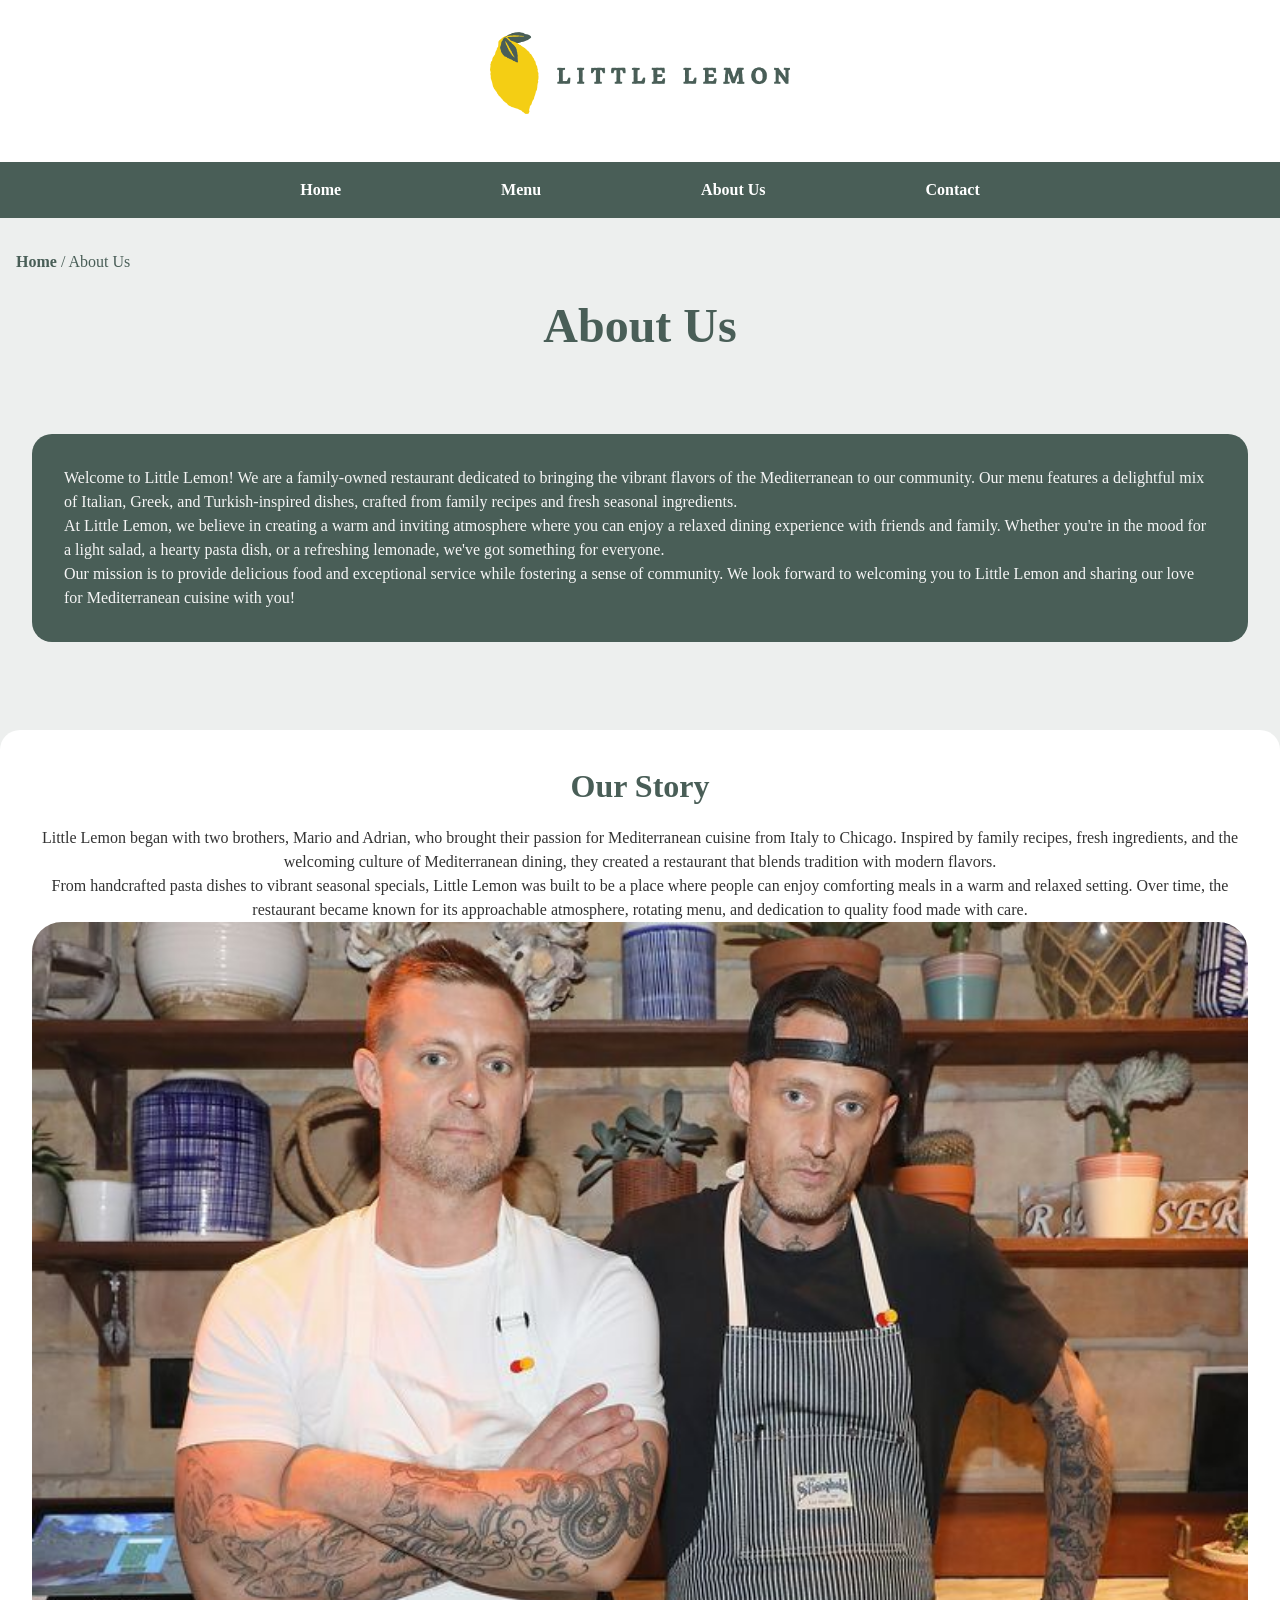
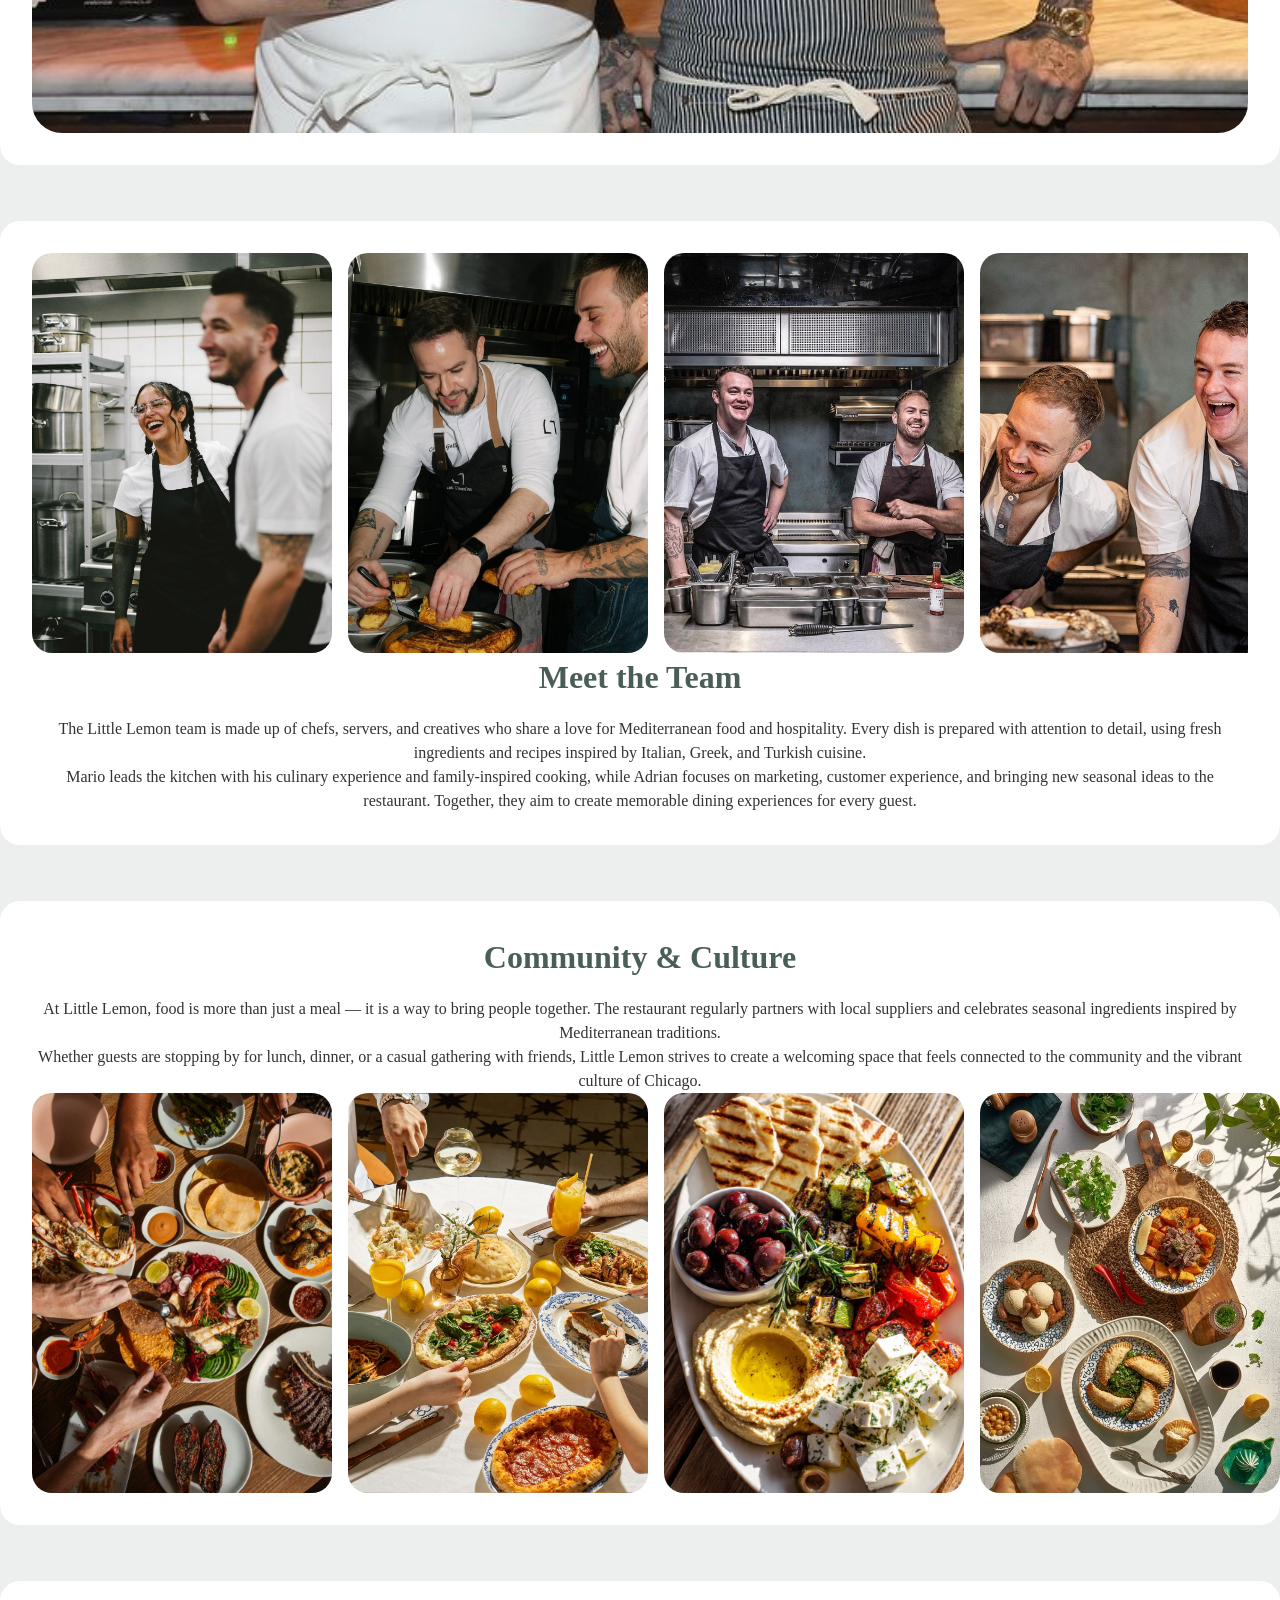
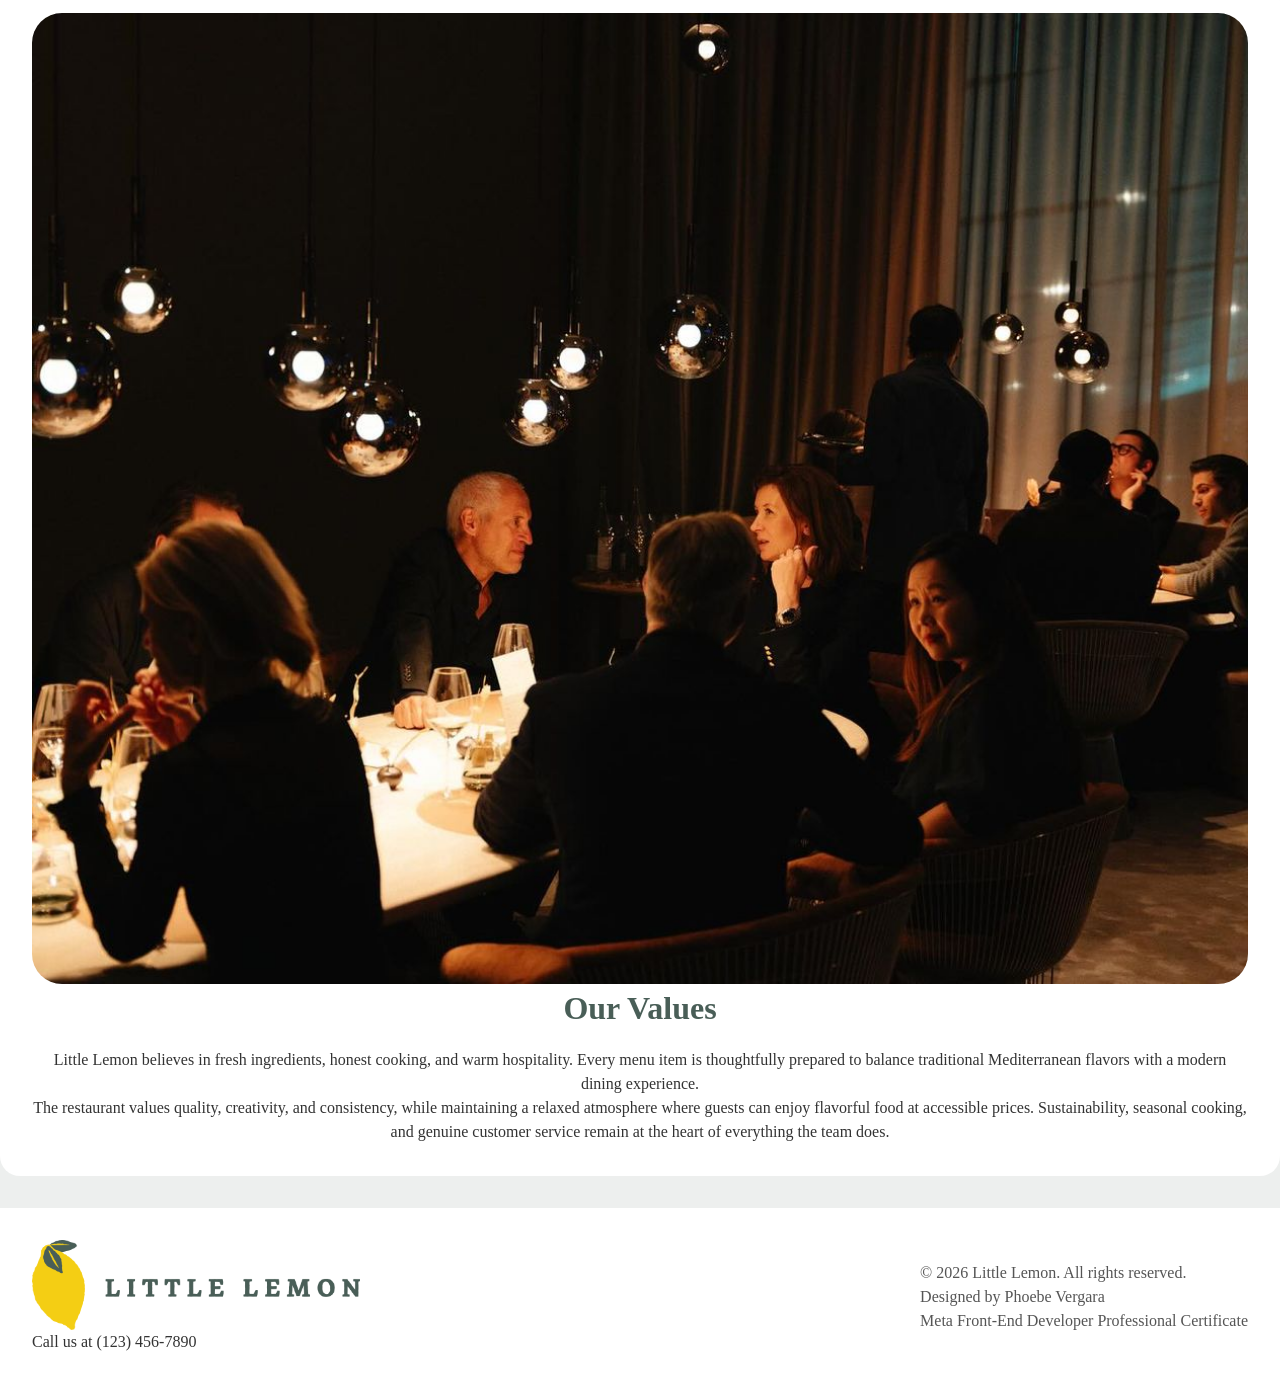
<file: Sandbox/Little Lemon/about.html>
<!DOCTYPE html>
<html lang="en">
<head>
    <meta charset="UTF-8">
    <meta name="viewport" content="width=device-width, initial-scale=1.0">
    <title>About Page</title>
    <link rel="stylesheet" href="about.css">
</head>
<body>
    <header class="site-header">
        <div><img src="./images/logo1.png" alt="Little Lemon Logo" class="main-logo"></div>
    </header>
    <nav class="main-nav">
            <ul class="nav-links">
                <li><a href="index.html">Home</a></li>
                <li><a href="menu.html">Menu</a></li>
                <li><a href="about.html">About Us</a></li>
                <li><a href="#footer">Contact</a></li>
            </ul>
    </nav>
    <br>
    <nav aria-label="breadcrumb" class="breadcrumb-container">
        <a href="index.html">Home</a> &#47 <span>About Us</span>
    </nav>
    <br>
    <main class="about-page">
        <section class="about-hero">
                <h1 class="about-title">About Us</h1>
        </section>
        <section class="about-intro">
            <div class="container">
            <div class="about-intro-text">
                <p>Welcome to Little Lemon! We are a family-owned restaurant dedicated to 
                    bringing the vibrant flavors of the Mediterranean to our community. 
                    Our menu features a delightful mix of Italian, Greek, and Turkish-inspired dishes, 
                    crafted from family recipes and fresh seasonal ingredients.</p>

                <p>At Little Lemon, we believe in creating a warm and inviting atmosphere where you can 
                    enjoy a relaxed dining experience with friends and family. Whether you're in the mood 
                    for a light salad, a hearty pasta dish, or a refreshing lemonade, 
                    we've got something for everyone.</p>

                <p>Our mission is to provide delicious food and exceptional service while fostering a 
                    sense of community. We look forward to welcoming you to Little Lemon and sharing our 
                    love for Mediterranean cuisine with you!</p>
            </div>
            </div>
        </section>
        <br>
        <section class="about-story">
            <div class="container">
            <div class="about-story-content">   
                <div class="about-story-text">
                    <h2>Our Story</h2>
                    <p>
                    Little Lemon began with two brothers, Mario and Adrian, who brought their passion 
                    for Mediterranean cuisine from Italy to Chicago. Inspired by family recipes, fresh 
                    ingredients, and the welcoming culture of Mediterranean dining, they created a 
                    restaurant that blends tradition with modern flavors.
                    </p>
                    <p>
                    From handcrafted pasta dishes to vibrant seasonal specials, Little Lemon was built 
                    to be a place where people can enjoy comforting meals in a warm and relaxed setting. 
                    Over time, the restaurant became known for its approachable atmosphere, rotating menu, 
                    and dedication to quality food made with care.
                    </p>
                </div>
                    <div class="about-image-container">
                        <img src="./images/1.jpg" alt="Little Lemon About Us Image" width="100%" height="400px">
                    </div>
            </div>
            </div>
        </section>
            <br>
        <section class="about-team">
            <div class="container">
            <div class="about-team-content">
                <div class="about-gallery">
                    <div class="about-gallery-track">
                        <img src="./images/3.jpg" alt="Little Lemon About Us Image" width="100%" height="400px">
                        <img src="./images/4.jpg" alt="Little Lemon About Us Image" width="100%" height="400px">
                        <img src="./images/5.jpg" alt="Little Lemon About Us Image" width="100%" height="400px">
                        <img src="./images/6.jpg" alt="Little Lemon About Us Image" width="100%" height="400px">
                        <img src="./images/7.jpg" alt="Little Lemon About Us Image" width="100%" height="400px">
                        <img src="./images/8.jpg" alt="Little Lemon About Us Image" width="100%" height="400px">
                    </div>
                </div>
                <div class="about-team-text">
                <h2>Meet the Team</h2>
                <p>
                    The Little Lemon team is made up of chefs, servers, and creatives who share a love 
                    for Mediterranean food and hospitality. Every dish is prepared with attention to 
                    detail, using fresh ingredients and recipes inspired by Italian, Greek, and Turkish cuisine.
                </p>
                <p>
                    Mario leads the kitchen with his culinary experience and family-inspired cooking, 
                    while Adrian focuses on marketing, customer experience, and bringing new seasonal 
                    ideas to the restaurant. Together, they aim to create memorable dining experiences 
                    for every guest.
                </p>
                </div>
            </div>
            </div>
        </section>
            <br>
        <section class="about-community">
            <div class="container">
                <div class="about-community-content">
                <div class="about-community-text">
                    <h2>Community & Culture</h2>
                    <p>
                        At Little Lemon, food is more than just a meal — it is a way to bring people together. 
                        The restaurant regularly partners with local suppliers and celebrates seasonal ingredients 
                        inspired by Mediterranean traditions. 
                    </p>
                    <p>
                        Whether guests are stopping by for lunch, dinner, or a casual gathering with friends, 
                        Little Lemon strives to create a welcoming space that feels connected to the community 
                        and the vibrant culture of Chicago.
                    </p>
                </div>
                    <div class="about-gallery-track">
                        <img src="./images/9.jpg" alt="Little Lemon About Us Image" width="100%" height="400px">
                        <img src="./images/10.jpg" alt="Little Lemon About Us Image" width="100%" height="400px">
                        <img src="./images/11.jpg" alt="Little Lemon About Us Image" width="100%" height="400px">
                        <img src="./images/12.jpg" alt="Little Lemon About Us Image" width="100%" height="400px">
                        <img src="./images/13.jpg" alt="Little Lemon About Us Image" width="100%" height="400px">
                    </div>
                </div>
            </div>
        </section>
            <br>
        <section class="about-values">
            <div class="container">
            <div class="about-values-content">
                <div class="about-image-container">
                    <div class="about-values-image">
                        <img src="./images/14.jpg" alt="Little Lemon About Us Image" width="100%" height="400px">
                    </div>
                </div>
                <div class="about-values-text">
                    <h2>Our Values</h2>
                    <p>
                    Little Lemon believes in fresh ingredients, honest cooking, and warm hospitality. 
                    Every menu item is thoughtfully prepared to balance traditional Mediterranean flavors 
                    with a modern dining experience.
                    </p>
                    <p>
                    The restaurant values quality, creativity, and consistency, while maintaining a relaxed 
                    atmosphere where guests can enjoy flavorful food at accessible prices. Sustainability, 
                    seasonal cooking, and genuine customer service remain at the heart of everything the team does.
                    </p>
                </div>
                </div>
            </div>
        </section>
    </main>
    <footer class="site-footer" id="footer">
        <div class="footer-logo">
            <img src="images/little lemon logo.jpg" alt="Little Lemon Logo" width="200px" height="90px">
            <p>Call us at (123) 456-7890</p>
        </div>
        <div class="footer-copy"> 
            <p>&copy; 2026 Little Lemon. All rights reserved.</p>
            <p>Designed by Phoebe Vergara</p>
            <p>Meta Front-End Developer Professional Certificate</p>
        </div>       
    </footer>
</body>
</html>
</file>
<file: Sandbox/Little Lemon/about.css>
* {
    margin: 0;
    padding: 0;
    box-sizing: border-box;
}
html {
    scroll-behavior: smooth;
}
body {
    font-family: "Times New Roman", Helvetica, sans-serif;
    line-height: 1.5;
    background-color: #edefee;
    color: #333;
}
main {
    max-width: 1400px;
    margin: 0 auto;
}
img {
    max-width: 100%;
    display: block;
    border-radius: 30px;
    object-fit: cover;
    width: 100%;

}
a {
    text-decoration: none;
    color: inherit;
}
ul {
    list-style: none;
}
section {
    margin-bottom: 2rem;
}
.site-header {
    display: flex;
    flex-direction: column;
    align-items: center;
    padding: 2rem;
    background-color: white;
}
.main-logo {
    width: 300px;
    margin-bottom: 1rem;
}
.main-nav {
    background-color: #495e57;
}

.nav-links {
    display: flex;
    justify-content: center;
    gap: 10rem;
    padding: 1rem 0;
    flex-wrap: wrap;
    list-style: none;
}

.nav-links a {
    color: white;
    font-weight: bold;
    position: relative;
    transition: 0.3s ease;
}
.nav-links a::after {
    content: "";
    position: absolute;
    width: 0;
    height: 2px;
    background-color: #f4ce14;
    left: 0;
    bottom: -5px;
    transition: width 0.3s ease;
}
.nav-links a:hover {
    color: #f4ce14;
}
.nav-links a:hover::after {
    width: 100%;
}
.breadcrumb-container {
    padding: 0.5rem 1rem;
    border-radius: 20px;
    display: inline-block;
    color: #495e57;
}
.breadcrumb-container a {
    color: #495e57;
    font-weight: bold;
}
.breadcrumb-container a:hover {
    color: #f4ce14;
}
.about-hero {
    position: relative;
    text-align: center;
    color: #495e57;
}
.about-title {
    font-size: 3rem;
    margin: 0;
    padding: .5rem 0;
    text-align: center;
}
.about-intro {
    padding: 2rem;
    border-radius: 20px;
    color: whitesmoke;
}
.about-intro-text {
    background-color: #495e57;
    padding: 2rem;
    border-radius: 20px;
}
.about-story-content,
.about-team-content,
.about-community-content,
.about-values-content {
    background-color: white;
    padding: 2rem;
    border-radius: 20px;
    align-items: center;
    justify-content: space-between;
    gap: 4rem;
}
.about-story-text {
    text-align: center;
    flex: 1;
}
.about-community-text {
    text-align: center;
    flex: 1;
}

.about-team-content,
.about-values-content {
    flex-direction: column;
    text-align: center;
    flex: auto;
}
.about-gallery {
    overflow: hidden;
    width: 100%;
}
.about-gallery-track {
    display: flex;
    gap: 1rem;
    width: max-content;
    animation: scrollGallery 25s linear infinite;
}
.about-gallery-track:hover {
    animation-play-state: paused;
}
.about-gallery-track img {
    width: 300px;
    height: 400px;
    border-radius: 20px;
    object-fit: cover;
}
.about-image-container {
    width: 100%;
}
.about-image-container img {
    width: 100%;
    max-width: 100%;
    height: auto;
    display: block;
    border-radius: 30px;
}
h2 {
    font-size: 2rem;
    color: #495e57;
    margin-bottom: 1rem;
}
.site-footer {
    display: flex;
    justify-content: space-between;
    align-items: center;
    padding: 2rem;
    background-color: white;
}

.footer-copy {
    color: #555555;
}

@media (max-width: 900px) {
    .nav-links {
        flex-direction: column;
        gap: 1rem;
        align-items: center;
    }

    .site-footer {
        flex-direction: column;
        gap: 1rem;
        text-align: center;
    }

    .main-logo {
        width: 220px;
    }
}


@keyframes scrollGallery {
    0% {
        transform: translateX(0);
    }
    100% {
        transform: translateX(-50%);
    }
}
</file>
